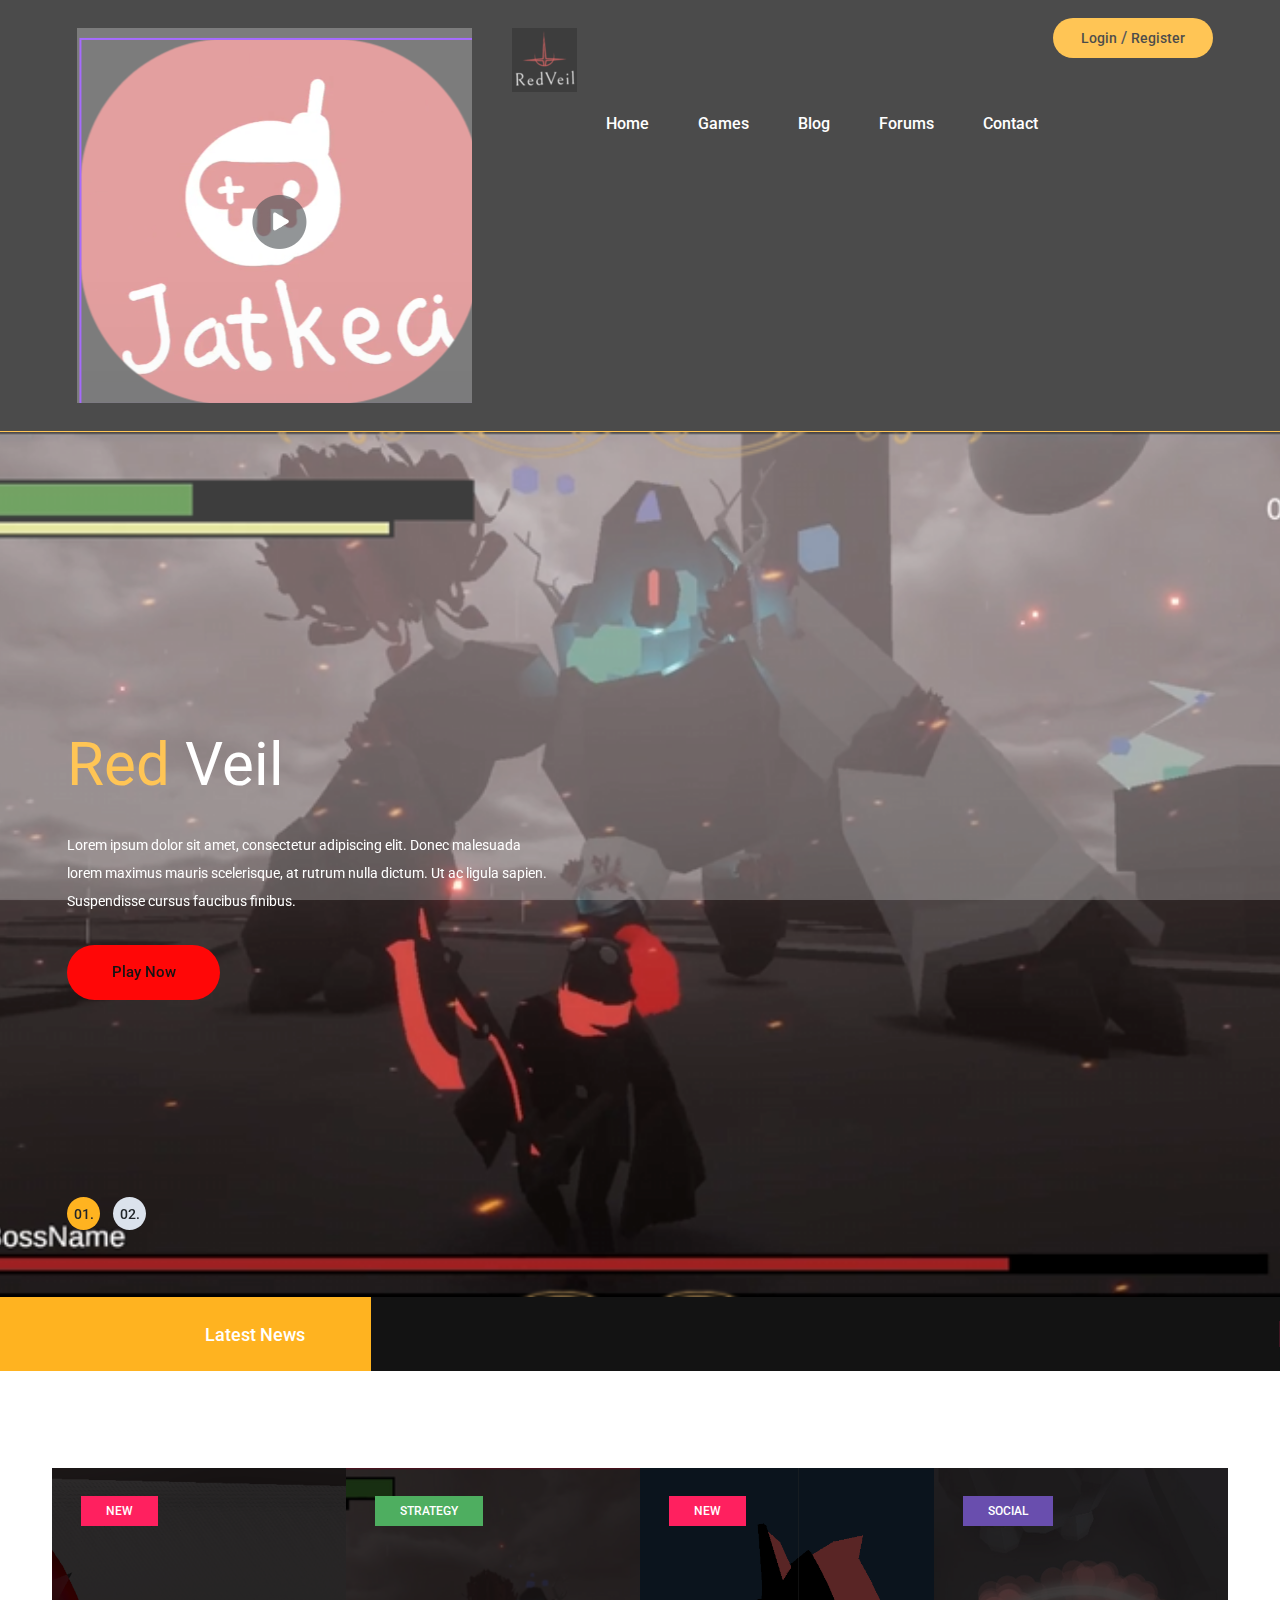
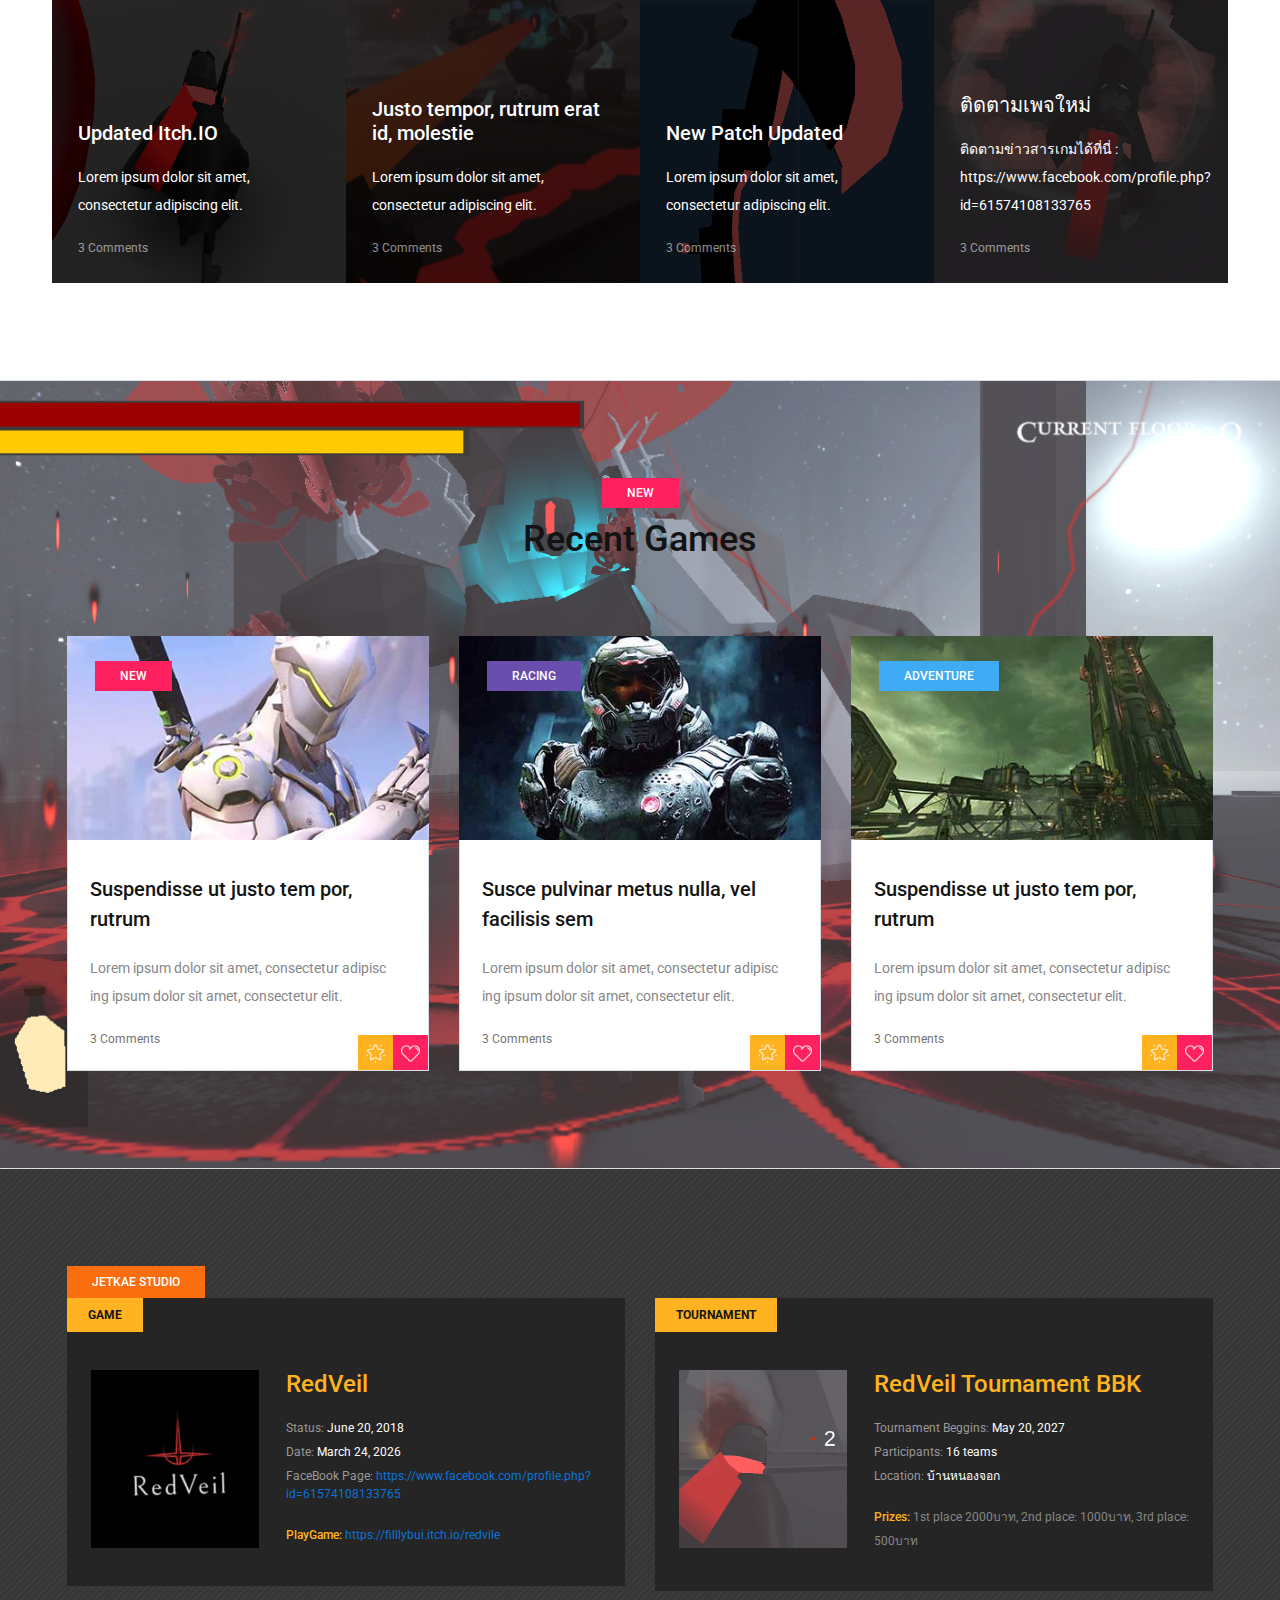
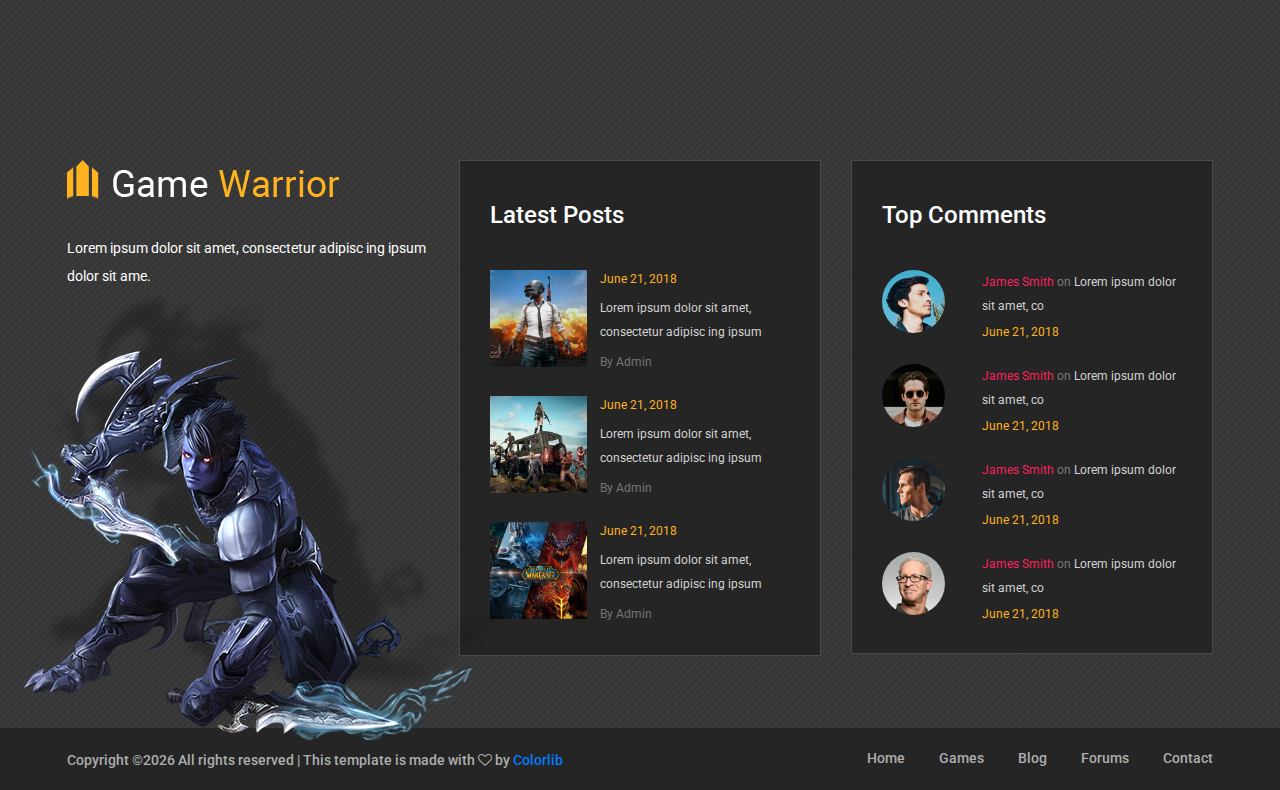
<file: Gameweb/index.html>
<!DOCTYPE html>
<html lang="zxx">
<head>
	<title>Game Warrior Template</title>
	<meta charset="UTF-8">
	<meta name="description" content="Game Warrior Template">
	<meta name="keywords" content="warrior, game, creative, html">
	<meta name="viewport" content="width=device-width, initial-scale=1.0">
	<!-- Favicon -->   
	<link rel="apple-touch-icon" sizes="180x180" href="img/apple-touch-icon.png">
	<link rel="icon" type="image/png" sizes="32x32" href="img/weblogo32.png.png">
	<link rel="icon" type="image/png" sizes="16x16" href="img/weblogo16.png">

	<!-- Google Fonts -->
	<link href="https://fonts.googleapis.com/css?family=Roboto:400,400i,500,500i,700,700i" rel="stylesheet">

	<!-- Stylesheets -->
	<link rel="stylesheet" href="css/bootstrap.min.css"/>
	<link rel="stylesheet" href="css/font-awesome.min.css"/>
	<link rel="stylesheet" href="css/owl.carousel.css"/>
	<link rel="stylesheet" href="css/style.css"/>
	<link rel="stylesheet" href="css/animate.css"/>


	<!--[if lt IE 9]>
	  <script src="https://oss.maxcdn.com/html5shiv/3.7.2/html5shiv.min.js"></script>
	  <script src="https://oss.maxcdn.com/respond/1.4.2/respond.min.js"></script>
	<![endif]-->

	<style>
		.ti-text a {
			color: #0a73dc; /* สีลิงค์เป็นสีแดง */
			text-decoration: none;
			transition: all 0.3s ease;
		}

		.ti-text a:hover {
			color: #cc0000; /* สีเข้มขึ้นเมื่อ hover */
			text-decoration: underline;
		}

		.site-logo {
			margin-right: 20px; /* ระยะห่างด้านขวา */
			padding: 10px; /* ระยะห่างรอบๆ โลโก้ */
			display: inline-block;
		}

		.site-logo:last-child {
			margin-right: 0; /* ยกเลิกระยะห่างด้านขวาของโลโก้สุดท้าย */
		}
	</style>

</head>
<body>
	<!-- Page Preloder -->
	<div id="preloder">
		<div class="loader"></div>
	</div>

	<!-- Header section -->
	<header class="header-section">
		<div class="container">
			<!-- logo -->
			<a class="site-logo" href="index.html">
				<img src="img/logo2.png" alt="">
			</a>
			<a class="site-logo" href="index.html">
				<img src="img/logo.png" alt="">
			</a>
			<div class="user-panel">
				<a href="#">Login</a>  /  <a href="#">Register</a>
			</div>
			<!-- responsive -->
			<div class="nav-switch">
				<i class="fa fa-bars"></i>
			</div>
			<!-- site menu -->
			<nav class="main-menu">
				<ul>
					<li><a href="index.html">Home</a></li>
					<li><a href="review.html">Games</a></li>
					<li><a href="categories.html">Blog</a></li>
					<li><a href="community.html">Forums</a></li>
					<li><a href="contact.html">Contact</a></li>
				</ul>
			</nav>
		</div>
	</header>
	<!-- Header section end -->


	<!-- Hero section -->
	<section class="hero-section">
		<div class="hero-slider owl-carousel">
			<div class="hs-item set-bg" data-setbg="img/slider-1.png">
				<div class="hs-text">
					<div class="container">
						<h2> <span>Red</span> Veil</h2>
						<p>Lorem ipsum dolor sit amet, consectetur adipiscing elit. Donec malesuada <br> lorem maximus mauris scelerisque, at rutrum nulla dictum. Ut ac ligula sapien. <br>Suspendisse cursus faucibus finibus.</p>
						<a href="https://filllybui.itch.io/redvile" class="site-btn">Play Now</a>

					</div>
				</div>
			</div>
			<div class="hs-item set-bg" data-setbg="img/slider-2.png">
				<div class="hs-text">
					<div class="container">
						<h2> <span>Red</span> Veil</h2>
						<p>Lorem ipsum dolor sit amet, consectetur adipiscing elit. Donec malesuada <br> lorem maximus mauris scelerisque, at rutrum nulla dictum. Ut ac ligula sapien. <br>Suspendisse cursus faucibus finibus.</p>
						<a href="https://filllybui.itch.io/redvile" class="site-btn">Play Now</a>
					</div>
				</div>
			</div>
		</div>
	</section>
	<!-- Hero section end -->


	<!-- Latest news section -->
	<div class="latest-news-section">
		<div class="ln-title">Latest News</div>
		<div class="news-ticker">
			<div class="news-ticker-contant">
				<div class="nt-item"><span class="new">new</span>Lorem ipsum dolor sit amet, consectetur adipiscing elit. </div>
				<div class="nt-item"><span class="strategy">strategy</span>Isum dolor sit amet, consectetur adipiscing elit. </div>
				<div class="nt-item"><span class="racing">racing</span>Isum dolor sit amet, consectetur adipiscing elit. </div>
			</div>
		</div>
	</div>
	<!-- Latest news section end -->


	<!-- Feature section -->
	<section class="feature-section spad">
		<div class="container">
			<div class="row">
				<div class="col-lg-3 col-md-6 p-0">
					<div class="feature-item set-bg" data-setbg="img/features/1.png">
						<span class="cata new">new</span>
						<div class="fi-content text-white">
							<h5><a href="#">Updated Itch.IO</a></h5>
							<p>Lorem ipsum dolor sit amet, consectetur adipiscing elit. </p>
							<a href="#" class="fi-comment">3 Comments</a>
						</div>
					</div>
				</div>
				<div class="col-lg-3 col-md-6 p-0">
					<div class="feature-item set-bg" data-setbg="img/features/2.png">
						<span class="cata strategy">strategy</span>
						<div class="fi-content text-white">
							<h5><a href="#">Justo tempor, rutrum erat id, molestie</a></h5>
							<p>Lorem ipsum dolor sit amet, consectetur adipiscing elit. </p>
							<a href="#" class="fi-comment">3 Comments</a>
						</div>
					</div>
				</div>
				<div class="col-lg-3 col-md-6 p-0">
					<div class="feature-item set-bg" data-setbg="img/features/3.png">
						<span class="cata new">new</span>
						<div class="fi-content text-white">
							<h5><a href="#">New Patch Updated</a></h5>
							<p>Lorem ipsum dolor sit amet, consectetur adipiscing elit. </p>
							<a href="#" class="fi-comment">3 Comments</a>
						</div>
					</div>
				</div>
				<div class="col-lg-3 col-md-6 p-0">
					<div class="feature-item set-bg" data-setbg="img/features/4.png">
						<span class="cata racing">Social</span>
						<div class="fi-content text-white">
							<h5><a href="https://www.facebook.com/profile.php?id=61574108133765">ติดตามเพจใหม่</a></h5>
							<p><a href="https://www.facebook.com/profile.php?id=61574108133765">ติดตามข่าวสารเกมได้ที่นี่ : https://www.facebook.com/profile.php?id=61574108133765</a></p>
							<a href="https://www.facebook.com/profile.php?id=61574108133765" class="fi-comment">3 Comments</a>
						</div>
					</div>
				</div>
			</div>
		</div>
	</section>
	<!-- Feature section end -->


	<!-- Recent game section  -->
	<section class="recent-game-section spad set-bg" data-setbg="img/recent-game-bg.png">
		<div class="container">
			<div class="section-title">
				<div class="cata new">new</div>
				<h2>Recent Games</h2>
			</div>
			<div class="row">
				<div class="col-lg-4 col-md-6">
					<div class="recent-game-item">
						<div class="rgi-thumb set-bg" data-setbg="img/recent-game/1.jpg">
							<div class="cata new">new</div>
						</div>
						<div class="rgi-content">
							<h5>Suspendisse ut justo tem por, rutrum</h5>
							<p>Lorem ipsum dolor sit amet, consectetur adipisc ing ipsum dolor sit amet, consectetur elit. </p>
							<a href="#" class="comment">3 Comments</a>
							<div class="rgi-extra">
								<div class="rgi-star"><img src="img/icons/star.png" alt=""></div>
								<div class="rgi-heart"><img src="img/icons/heart.png" alt=""></div>
							</div>
						</div>
					</div>	
				</div>
				<div class="col-lg-4 col-md-6">
					<div class="recent-game-item">
						<div class="rgi-thumb set-bg" data-setbg="img/recent-game/2.jpg">
							<div class="cata racing">racing</div>
						</div>
						<div class="rgi-content">
							<h5>Susce pulvinar metus nulla, vel  facilisis sem </h5>
							<p>Lorem ipsum dolor sit amet, consectetur adipisc ing ipsum dolor sit amet, consectetur elit. </p>
							<a href="#" class="comment">3 Comments</a>
							<div class="rgi-extra">
								<div class="rgi-star"><img src="img/icons/star.png" alt=""></div>
								<div class="rgi-heart"><img src="img/icons/heart.png" alt=""></div>
							</div>
						</div>
					</div>	
				</div>
				<div class="col-lg-4 col-md-6">
					<div class="recent-game-item">
						<div class="rgi-thumb set-bg" data-setbg="img/recent-game/3.jpg">
							<div class="cata adventure">Adventure</div>
						</div>
						<div class="rgi-content">
							<h5>Suspendisse ut justo tem por, rutrum</h5>
							<p>Lorem ipsum dolor sit amet, consectetur adipisc ing ipsum dolor sit amet, consectetur elit. </p>
							<a href="#" class="comment">3 Comments</a>
							<div class="rgi-extra">
								<div class="rgi-star"><img src="img/icons/star.png" alt=""></div>
								<div class="rgi-heart"><img src="img/icons/heart.png" alt=""></div>
							</div>
						</div>
					</div>	
				</div>
			</div>
		</div>
	</section>
	<!-- Recent game section end -->


	<!-- Tournaments section -->
	<section class="tournaments-section spad">
		<div class="container">
			<div class="tournament-title">JetKae Studio</div>
			<div class="row">
				<div class="col-md-6">
					<div class="tournament-item mb-4 mb-lg-0">
						<div class="ti-notic">Game</div>
						<div class="ti-content">
							<div class="ti-thumb set-bg" data-setbg="img/tournament/1.png"></div>
							<div class="ti-text">
								<h4>RedVeil</h4>
								<ul>
									<li><span>Status:</span> June 20, 2018</li>
									<li><span>Date:</span> March 24, 2026</li>
									
									<li><span>FaceBook Page:</span> <a href="https://www.facebook.com/profile.php?id=61574108133765" target="_blank">https://www.facebook.com/profile.php?id=61574108133765</a></li>
								</ul>
								<p><span>PlayGame:</span> <a href="https://filllybui.itch.io/redvile" target="_blank">https://filllybui.itch.io/redvile</a></p>
							</div>
						</div>
					</div>
				</div>
				<div class="col-md-6">
					<div class="tournament-item">
						<div class="ti-notic">Tournament</div>
						<div class="ti-content">
							<div class="ti-thumb set-bg" data-setbg="img/tournament/2.png"></div>
							<div class="ti-text">
								<h4>RedVeil Tournament BBK</h4>
								<ul>
									<li><span>Tournament Beggins:</span> May 20, 2027</li>
									<li><span>Participants:</span> 16 teams</li>
									<li><span>Location:</span> บ้านหนองจอก</li>
								</ul>
								<p><span>Prizes:</span> 1st place 2000บาท, 2nd place: 1000บาท, 3rd place: 500บาท</p>
							</div>
						</div>
					</div>
				</div>
			</div>
		</div>
	</section>
	<!-- Tournaments section bg -->

		<!-- Footer top section -->
	<section class="footer-top-section">
		<div class="container">
			<div class="footer-top-bg">
				<img src="img/footer-top-bg.png" alt="">
			</div>
			<div class="row">
				<div class="col-lg-4">
					<div class="footer-logo text-white">
						<img src="img/footer-logo.png" alt="">
						<p>Lorem ipsum dolor sit amet, consectetur adipisc ing ipsum dolor sit ame.</p>
					</div>
				</div>
				<div class="col-lg-4 col-md-6">
					<div class="footer-widget mb-5 mb-md-0">
						<h4 class="fw-title">Latest Posts</h4>
						<div class="latest-blog">
							<div class="lb-item">
								<div class="lb-thumb set-bg" data-setbg="img/latest-blog/1.jpg"></div>
								<div class="lb-content">
									<div class="lb-date">June 21, 2018</div>
									<p>Lorem ipsum dolor sit amet, consectetur adipisc ing ipsum </p>
									<a href="#" class="lb-author">By Admin</a>
								</div>
							</div>
							<div class="lb-item">
								<div class="lb-thumb set-bg" data-setbg="img/latest-blog/2.jpg"></div>
								<div class="lb-content">
									<div class="lb-date">June 21, 2018</div>
									<p>Lorem ipsum dolor sit amet, consectetur adipisc ing ipsum </p>
									<a href="#" class="lb-author">By Admin</a>
								</div>
							</div>
							<div class="lb-item">
								<div class="lb-thumb set-bg" data-setbg="img/latest-blog/3.jpg"></div>
								<div class="lb-content">
									<div class="lb-date">June 21, 2018</div>
									<p>Lorem ipsum dolor sit amet, consectetur adipisc ing ipsum </p>
									<a href="#" class="lb-author">By Admin</a>
								</div>
							</div>
						</div>
					</div>
				</div>
				<div class="col-lg-4 col-md-6">
					<div class="footer-widget">
						<h4 class="fw-title">Top Comments</h4>
						<div class="top-comment">
							<div class="tc-item">
								<div class="tc-thumb set-bg" data-setbg="img/authors/1.jpg"></div>
								<div class="tc-content">
									<p><a href="#">James Smith</a> <span>on</span>  Lorem ipsum dolor sit amet, co</p>
									<div class="tc-date">June 21, 2018</div>
								</div>
							</div>
							<div class="tc-item">
								<div class="tc-thumb set-bg" data-setbg="img/authors/2.jpg"></div>
								<div class="tc-content">
									<p><a href="#">James Smith</a> <span>on</span>  Lorem ipsum dolor sit amet, co</p>
									<div class="tc-date">June 21, 2018</div>
								</div>
							</div>
							<div class="tc-item">
								<div class="tc-thumb set-bg" data-setbg="img/authors/3.jpg"></div>
								<div class="tc-content">
									<p><a href="#">James Smith</a> <span>on</span>  Lorem ipsum dolor sit amet, co</p>
									<div class="tc-date">June 21, 2018</div>
								</div>
							</div>
							<div class="tc-item">
								<div class="tc-thumb set-bg" data-setbg="img/authors/4.jpg"></div>
								<div class="tc-content">
									<p><a href="#">James Smith</a> <span>on</span>  Lorem ipsum dolor sit amet, co</p>
									<div class="tc-date">June 21, 2018</div>
								</div>
							</div>
						</div>
					</div>
				</div>
			</div>
		</div>
	</section>
	<!-- Footer top section end -->

	
	<!-- Footer section -->
	<footer class="footer-section">
		<div class="container">
			<ul class="footer-menu">
				<li><a href="index.html">Home</a></li>
				<li><a href="review.html">Games</a></li>
				<li><a href="categories.html">Blog</a></li>
				<li><a href="community.html">Forums</a></li>
				<li><a href="contact.html">Contact</a></li>
			</ul>
			<p class="copyright"><!-- Link back to Colorlib can't be removed. Template is licensed under CC BY 3.0. -->
Copyright &copy;<script>document.write(new Date().getFullYear());</script> All rights reserved | This template is made with <i class="fa fa-heart-o" aria-hidden="true"></i> by <a href="https://colorlib.com" target="_blank">Colorlib</a>
<!-- Link back to Colorlib can't be removed. Template is licensed under CC BY 3.0. -->
</p>
		</div>
	</footer>
	<!-- Footer section end -->


	<!--====== Javascripts & Jquery ======-->
	<script src="js/jquery-3.2.1.min.js"></script>
	<script src="js/bootstrap.min.js"></script>
	<script src="js/owl.carousel.min.js"></script>
	<script src="js/jquery.marquee.min.js"></script>
	<script src="js/main.js"></script>
    </body>
</html>
</file>
<file: Gameweb/css/style.css>
/* =================================
------------------------------------
  Game Warrior Template
  Version: 1.0
 ------------------------------------ 
 ====================================*/

/*---------------------------*/
/* Template default CSS
/*---------------------------*/

html,
body {
	height: 100%;
	font-family: 'Roboto', sans-serif;
	-webkit-font-smoothing: antialiased;
	font-smoothing: antialiased;
}

h1,
h2,
h3,
h4,
h5,
h6 {
	margin: 0;
	font-weight: 500;
	color: #131313;
}

h1 {
	font-size: 70px;
}

h2 {
	font-size: 36px;
}

h3 {
	font-size: 30px;
}

h4 {
	font-size: 24px;
}

h5 {
	font-size: 20px;
}

h6 {
	font-size: 16px;
}

p {
	font-size: 14px;
	color: #878787;
	line-height: 2;
}

img {
	max-width: 100%;
}

input:focus,
select:focus,
button:focus,
textarea:focus {
	outline: none;
}

a:hover,
a:focus {
	text-decoration: none;
	outline: none;
}

ul,
ol {
	padding: 0;
	margin: 0;
}

/*---------------------
  Helper CSS
-----------------------*/

.section-title {
	text-align: center;
	margin-bottom: 75px;
}

.section-title h2 {
	padding-top: 10px;
	font-size: 36px;
}

.set-bg {
	background-repeat: no-repeat;
	background-size: cover;
	background-position: top center;
}

.spad {
	padding-top: 97px;
	padding-bottom: 97px;
}

.text-white h1,
.text-white h2,
.text-white h3,
.text-white h4,
.text-white h5,
.text-white h6,
.text-white p,
.text-white span,
.text-white li,
.text-white a {
	color: #fff;
}

.rating i {
	color: #fbb710;
}

.rating .is-fade {
	color: #e0e3e4;
}

/*---------------------
  Commom elements
-----------------------*/

/* buttons */
.site-btn {
	display: inline-block;
	text-align: center;
	font-size: 15px;
	color: #131313;
	padding: 16px 30px;
	min-width: 153px;
	border-radius: 50px;
	font-weight: 500;
	border: none;
	background: #ff0707;
	cursor: pointer;
}

.site-btn.btn-sm {
	padding: 10px 30px;
	min-width: 163px;
}

.site-btn:hover {
	background-color: #ffffff;
	color: #ff0000;
	border: 2px solid #ff0000;
	
}

.cata {
	display: inline-block;
	text-transform: uppercase;
	font-size: 12px;
	font-weight: 500;
	color: #fff;
	padding: 6px 25px;
}

.cata.new {
	background: #ff205f;
}

.cata.strategy {
	background: #4eae60;
}

.cata.racing {
	background: #694eae;
}

.cata.adventure {
	background: #40abf5;
}

/* Preloder */
#preloder {
	position: fixed;
	width: 100%;
	height: 100%;
	top: 0;
	left: 0;
	z-index: 999999;
	background: #fff;
}

.loader {
	width: 40px;
	height: 40px;
	position: absolute;
	top: 50%;
	left: 50%;
	margin-top: -13px;
	margin-left: -13px;
	border-radius: 60px;
	animation: loader 0.8s linear infinite;
	-webkit-animation: loader 0.8s linear infinite;
}

@keyframes loader {
	0% {
		-webkit-transform: rotate(0deg);
		transform: rotate(0deg);
		border: 4px solid #f44336;
		border-left-color: transparent;
	}
	50% {
		-webkit-transform: rotate(180deg);
		transform: rotate(180deg);
		border: 4px solid #673ab7;
		border-left-color: transparent;
	}
	100% {
		-webkit-transform: rotate(360deg);
		transform: rotate(360deg);
		border: 4px solid #f44336;
		border-left-color: transparent;
	}
}

@-webkit-keyframes loader {
	0% {
		-webkit-transform: rotate(0deg);
		border: 4px solid #f44336;
		border-left-color: transparent;
	}
	50% {
		-webkit-transform: rotate(180deg);
		border: 4px solid #673ab7;
		border-left-color: transparent;
	}
	100% {
		-webkit-transform: rotate(360deg);
		border: 4px solid #f44336;
		border-left-color: transparent;
	}
}

/*------------------
  Header section
---------------------*/

.header-section {
	background: #131313;
	clear: both;
	overflow: hidden;
	padding: 18px 0;
	border-bottom: 1px solid #ffb320;
}

.site-logo {
	display: inline-block;
	float: left;
	padding-top: 6px;
}

.user-panel {
	float: right;
	font-weight: 500;
	background: #ffb320;
	padding: 8px 28px;
	border-radius: 30px;
}

.user-panel a {
	font-size: 14px;
	color: #131313;
}

.main-menu {
	float: right;
	margin-right: 170px;
}

.main-menu ul {
	list-style: none;
}

.main-menu ul li {
	display: inline;
}

.main-menu ul li a {
	display: inline-block;
	font-size: 16px;
	color: #fff;
	margin-left: 35px;
	font-weight: 500;
	padding: 10px 5px;
}

.main-menu ul li a:hover {
	color: #ffb320;
}

.header-btn {
	float: right;
	margin-right: 0;
}

.nav-switch {
	display: none;
}

/*------------------
  Hero Section
---------------------*/

.hero-slider .hs-item {
	height: 865px;
	display: table;
	width: 100%;
}

.hero-slider .hs-text {
	display: table-cell;
	vertical-align: middle;
}

.hero-slider .hs-text h2 {
	color: #fff;
	font-weight: 400;
	font-size: 60px;
	margin-bottom: 30px;
	position: relative;
	top: -80px;
	opacity: 0;
}

.hero-slider .hs-text h2 span {
	color: #ffb320;
}

.hero-slider .hs-text p {
	color: #fff;
	margin-bottom: 30px;
	position: relative;
	position: relative;
	top: -90px;
	opacity: 0;
}

.hero-slider .hs-text .site-btn {
	position: relative;
	top: -100px;
	opacity: 0;
}

.hero-slider .owl-item.active .hs-item h2,
.hero-slider .owl-item.active .hs-item p,
.hero-slider .owl-item.active .hs-item .site-btn {
	top: 0;
	opacity: 1;
}

.hero-slider .owl-item.active .hs-item h2 {
	-webkit-transition: all 0.5s ease 1s;
	-o-transition: all 0.5s ease 1s;
	transition: all 0.5s ease 1s;
}

.hero-slider .owl-item.active .hs-item p {
	-webkit-transition: all 0.5s ease 0.8s;
	-o-transition: all 0.5s ease 0.8s;
	transition: all 0.5s ease 0.8s;
}

.hero-slider .owl-item.active .hs-item .site-btn {
	-webkit-transition: all 0.5s ease 0.6s;
	-o-transition: all 0.5s ease 0.6s;
	transition: all 0.5s ease 0.6s;
}

.hero-slider .owl-dots {
	position: relative;
	max-width: 1146px;
	margin: -33px auto 0;
	top: -67px;
	z-index: 5;
}

.hero-slider .owl-dots .owl-dot {
	display: inline-block;
	margin-right: 13px;
	width: 33px;
	height: 33px;
	font-size: 14px;
	font-weight: 500;
	text-align: center;
	padding-top: 7px;
	border-radius: 40px;
	background: #dbe2ec;
}

.hero-slider .owl-dots .owl-dot.active {
	background: #ffb320;
}

/*---------------------
  Latest News section
-----------------------*/

.latest-news-section {
	overflow: hidden;
	display: block;
	clear: both;
	background: #131313;
	padding: 24px 0;
	position: relative;
}

.ln-title {
	position: absolute;
	height: 100%;
	width: 29%;
	left: 0;
	top: 0;
	text-align: right;
	padding-top: 24px;
	padding-right: 66px;
	font-size: 18px;
	font-weight: 500;
	color: #fff;
	background: #ffb320;
	z-index: 1;
}

.news-ticker {
	width: 71%;
	float: right;
	overflow: hidden;
	display: inline-block;
}

.news-ticker-contant .nt-item {
	margin-right: 35px;
	color: #fff;
	display: inline-block;
}

.news-ticker-contant .nt-item span {
	margin-right: 35px;
	display: inline-block;
	text-transform: uppercase;
	font-size: 12px;
	font-weight: 500;
	color: #fff;
	padding: 4px 20px;
}

.news-ticker-contant .nt-item span.new {
	background: #ff205f;
}

.news-ticker-contant .nt-item span.strategy {
	background: #4eae60;
}

.news-ticker-contant .nt-item span.racing {
	background: #694eae;
}

/*------------------
  Feature Section
---------------------*/

.feature-item {
	height: 415px;
	position: relative;
}

.feature-item:after {
	position: absolute;
	content: "";
	width: 100%;
	height: 100%;
	left: 0;
	top: 0;
	background: #000;
	opacity: .65;
}

.feature-item .cata {
	position: relative;
	margin-top: 28px;
	margin-left: 29px;
	z-index: 3;
}

.feature-item .fi-content {
	position: absolute;
	width: 100%;
	left: 0;
	bottom: 0;
	padding: 0 26px 24px;
	z-index: 2;
}

.feature-item .fi-content h5 {
	margin-bottom: 18px;
}

.feature-item .fi-content .fi-comment {
	font-size: 12px;
	opacity: .54;
}

/*----------------------
  Recent Game Section
------------------------*/

.recent-game-section {
	background-color: #eef2f6;
	border-top: 1px solid #d6dee7;
	border-bottom: 1px solid #d6dee7;
}

.recent-game-item .rgi-thumb {
	height: 204px;
	padding: 25px 28px;
}

.recent-game-item .rgi-content {
	padding: 34px 22px 20px;
	background: #fff;
	border: 1px solid #d6dee7;
	border-top: none;
	position: relative;
}

.recent-game-item .rgi-content h5 {
	margin-bottom: 20px;
	line-height: 1.5;
}

.recent-game-item .rgi-content .comment {
	font-size: 12px;
	color: #737373;
}

.recent-game-item .rgi-extra {
	position: absolute;
	right: 0;
	bottom: 0;
	width: 70px;
}

.recent-game-item .rgi-extra .rgi-star,
.recent-game-item .rgi-extra .rgi-heart {
	height: 35px;
	width: 35px;
	float: left;
	display: block;
	padding: 6px 8px 0;
}

.recent-game-item .rgi-extra .rgi-star {
	background: #ffb320;
}

.recent-game-item .rgi-extra .rgi-heart {
	background: #ff205f;
}

/*----------------------
  Tournaments Section
------------------------*/

.tournaments-section {
	background-image: url("../img/pattern.png");
	background-repeat: repeat;
}

.tournament-title {
	display: inline-block;
	padding: 7px 25px;
	font-size: 12px;
	font-weight: 500;
	color: #fff;
	text-transform: uppercase;
	background: #fb6e10;
}

.tournament-item {
	background: #252525;
}

.tournament-item .ti-notic {
	display: inline-block;
	padding: 8px 21px;
	font-size: 12px;
	font-weight: 700;
	color: #131313;
	text-transform: uppercase;
	background: #ffb320;
}

.tournament-item .ti-content {
	padding: 38px 24px;
	overflow: hidden;
}

.tournament-item .ti-thumb {
	width: 168px;
	height: 178px;
	float: left;
}

.tournament-item .ti-text {
	padding-left: 195px;
}

.tournament-item .ti-text h4 {
	color: #ffb320;
	margin-bottom: 20px;
}

.tournament-item .ti-text ul {
	list-style: none;
	margin-bottom: 20px;
}

.tournament-item .ti-text ul li {
	color: #fff;
	font-size: 12px;
	margin-bottom: 6px;
}

.tournament-item .ti-text ul li span {
	color: #9a9a9a;
}

.tournament-item .ti-text p {
	font-size: 12px;
	margin-bottom: 0;
}

.tournament-item .ti-text p span {
	font-weight: 500;
	color: #ffb320;
}

/*----------------------
  Review Section
------------------------*/

.review-section {
	background-position: right top;
}

.review-item .review-cover {
	position: relative;
	margin-bottom: 30px;
	height: 345px;
}

.review-item .review-cover .score {
	position: absolute;
	width: 54px;
	height: 54px;
	top: -27px;
	left: 26px;
	padding-top: 15px;
	font-size: 18px;
	font-weight: 500;
	color: #fff;
	text-align: center;
	border-radius: 50%;
	z-index: 1;
}

.review-item .review-cover .score.yellow {
	background: #ffb320;
}

.review-item .review-cover .score.purple {
	background: #694eae;
}

.review-item .review-cover .score.pink {
	background: #ff20ae;
}

.review-item .review-cover .score.green {
	background: #4eae60;
}

.review-item .review-text {
	text-align: center;
}

.review-item .review-text h5 {
	margin-bottom: 20px;
}

.review-item .review-text p {
	margin-bottom: 0;
}

.review-item .rating {
	margin-bottom: 20px;
}

.review-item .rating i {
	font-size: 12px;
}

/*----------------------
  Footer top Section
------------------------*/

.footer-top-section {
	background-image: url("../img/pattern.png");
	background-repeat: repeat;
	padding: 72px 0;
}

.footer-top-section .container {
	position: relative;
}

.footer-top-bg {
	position: absolute;
	left: -30px;
	bottom: -85px;
	z-index: 2;
}

.footer-logo img {
	margin-bottom: 35px;
}

.footer-widget {
	padding: 40px 30px 7px;
	background: #252525;
	border: 1px solid #4a4a4a;
}

.footer-widget .fw-title {
	color: #fff;
	margin-bottom: 40px;
}

.latest-blog .lb-item {
	margin-bottom: 23px;
	overflow: hidden;
}

.latest-blog .lb-item .lb-thumb {
	width: 97px;
	height: 97px;
	float: left;
}

.latest-blog .lb-item .lb-content {
	padding-left: 110px;
}

.latest-blog .lb-item .lb-content .lb-date {
	font-size: 12px;
	color: #ffb320;
	margin-bottom: 8px;
}

.latest-blog .lb-item .lb-content p {
	font-size: 12px;
	margin-bottom: 5px;
	color: #d3d3d3;
}

.latest-blog .lb-item .lb-content .lb-author {
	font-size: 12px;
	color: #d3d3d3;
	opacity: 0.45;
}

.top-comment {
	overflow: hidden;
}

.top-comment .tc-item {
	margin-bottom: 23px;
	overflow: hidden;
}

.top-comment .tc-item .tc-thumb {
	width: 63px;
	height: 63px;
	border-radius: 50%;
	float: left;
}

.top-comment .tc-item .tc-content {
	padding-left: 100px;
}

.top-comment .tc-item .tc-content p {
	font-size: 12px;
	color: #d3d3d3;
	margin-bottom: 5px;
}

.top-comment .tc-item .tc-content p a {
	color: #ff205f;
}

.top-comment .tc-item .tc-content p span {
	color: #7a7a7a;
}

.top-comment .tc-item .tc-content .tc-date {
	font-size: 12px;
	color: #ffb320;
}

/*----------------------
  Footer Section
------------------------*/

.footer-section {
	padding: 18px 0 16px;
	overflow: hidden;
	background: #252525;
}

.footer-menu {
	list-style: none;
	float: right;
}

.footer-menu li {
	display: inline;
}

.footer-menu li a {
	display: inline-block;
	font-size: 14px;
	font-weight: 500;
	color: #aeaeae;
	margin-left: 30px;
}

.copyright {
	float: left;
	margin-bottom: 0;
	font-weight: 500;
	color: #aeaeae;
}

/*------------------
  Other Pages
--------------------
====================*/

.page-info-section {
	height: 499px;
	position: relative;
}

.page-info-section .pi-content {
	position: absolute;
	width: 100%;
	bottom: 65px;
	left: 0;
	z-index: 2;
}

.page-info-section .pi-content h2 {
	font-size: 60px;
	margin-bottom: 25px;
	font-weight: 400;
}

.site-pagination {
	padding-top: 50px;
}

.site-pagination a,
.site-pagination span {
	width: 33px;
	height: 33px;
	font-size: 14px;
	font-weight: 500;
	padding-top: 7px;
	text-align: center;
	display: inline-block;
	border-radius: 50%;
	color: #131313;
	margin-right: 10px;
}

.site-pagination .active {
	background: #ffb320;
}

.site-pagination.sp-style-2 a,
.site-pagination.sp-style-2 span {
	background: #e5e5e5;
}

.site-pagination.sp-style-2 .active {
	background: #ffb320;
}

.widget-item {
	margin-bottom: 73px;
}

.widget-item:last-child {
	margin-bottom: 0;
}

.widget-item .widget-title {
	margin-bottom: 40px;
}

.widget-item .latest-blog .lb-item .lb-content p,
.widget-item .top-comment .tc-item .tc-content p {
	color: #131313;
}

.widget-item .latest-blog .lb-item .lb-content .lb-author {
	color: #737373;
}

.widget-item .top-comment .tc-item .tc-content {
	padding-right: 20px;
}

.widget-item .review-item {
	background: #eff2f5;
}

.widget-item .review-item .review-text {
	padding: 0 35px 20px;
}

.search-widget {
	position: relative;
}

.search-widget input {
	width: 100%;
	height: 41px;
	border: 1px solid #d6dee7;
	padding-left: 22px;
	padding-right: 45px;
	font-size: 12px;
}

.search-widget button {
	position: absolute;
	right: 0;
	top: 0;
	height: 100%;
	background: none;
	border: none;
	padding-right: 15px;
	color: #878787;
	cursor: pointer;
}

/*-----------------
  Categories page
--------------------*/

.recent-game-page .recent-game-item {
	margin-bottom: 42px;
}

/*-----------------
  Single blog page
--------------------*/

.single-blog-page .blog-thumb {
	height: 424px;
	padding-top: 24px;
	padding-left: 29px;
	margin-bottom: 40px;
	position: relative;
}

.single-blog-page .blog-thumb .rgi-extra {
	position: absolute;
	right: 0;
	bottom: 0;
	width: 70px;
}

.single-blog-page .blog-thumb .rgi-extra .rgi-star,
.single-blog-page .blog-thumb .rgi-extra .rgi-heart {
	height: 35px;
	width: 35px;
	float: left;
	display: block;
	padding: 6px 8px 0;
}

.single-blog-page .blog-thumb .rgi-extra .rgi-star {
	background: #ffb320;
}

.single-blog-page .blog-thumb .rgi-extra .rgi-heart {
	background: #ff205f;
}

.single-blog-page .blog-content h3 {
	margin-bottom: 10px;
}

.single-blog-page .blog-content .meta-comment {
	display: block;
	font-size: 12px;
	color: #737373;
	margin-bottom: 25px;
}

.single-blog-page .blog-content p {
	margin-bottom: 25px;
}

.comment-warp {
	padding-top: 50px;
}

.comment-title {
	margin-bottom: 45px;
}

.comment-list {
	list-style: none;
}

.comment-list li {
	margin-bottom: 40px;
	overflow: hidden;
}

.comment-list .comment .comment-avator {
	width: 63px;
	height: 63px;
	border-radius: 50%;
	float: left;
}

.comment-list .comment .comment-content {
	padding-left: 100px;
}

.comment-list .comment .comment-content h5 {
	font-size: 12px;
	color: #131313;
	font-weight: 400;
	margin-bottom: 10px;
}

.comment-list .comment .comment-content h5 span {
	color: #ffb320;
	padding-left: 18px;
}

.comment-list .comment .comment-content p {
	font-size: 12px;
	margin-bottom: 5px;
}

.comment-list .comment .comment-content .reply {
	font-size: 12px;
	color: #ff1d55;
}

.comment-form-warp {
	padding-top: 30px;
}

.comment-form input[type=text],
.comment-form input[type=email],
.comment-form textarea {
	width: 100%;
	height: 41px;
	border: 1px solid #d6dee7;
	padding-left: 22px;
	padding-right: 45px;
	font-size: 12px;
	margin-bottom: 24px;
}

.comment-form textarea {
	height: 243px;
	padding-top: 15px;
	padding-bottom: 15px;
	margin-bottom: 38px;
}

/*-----------------
  Review page
--------------------*/

.review-page .review-item {
	margin-bottom: 63px;
}

.review-page .review-item .review-text h4 {
	margin-bottom: 10px;
}

.review-dark .review-item .review-text p {
	color: #b5b5b5;
}

.review-section.review-dark {
	background-position: center top;
}

/*-----------------
  Community page
--------------------*/

.community-page .site-pagination {
	padding-top: 62px;
}

.community-warp {
	max-width: 1367px;
	margin: 0 auto;
	background: rgba(0, 0, 0, 0.28);
}

.community-post-list {
	list-style: none;
}

.community-post-list li {
	padding: 33px 55px 65px;
	margin-bottom: 21px;
	overflow: hidden;
	border: 1px solid #878787;
	background: #1f2225;
}

.community-post-list .community-post .author-avator {
	width: 63px;
	height: 63px;
	border-radius: 50%;
	float: left;
}

.community-post-list .community-post .post-content {
	padding-left: 100px;
}

.community-post-list .community-post .post-content h5 {
	font-size: 16px;
	color: #ff205f;
	font-weight: 400;
	margin-bottom: 10px;
}

.community-post-list .community-post .post-content h5 span {
	color: #7a7a7a;
	padding-left: 18px;
}

.community-post-list .community-post .post-content p {
	color: #fff;
	margin-bottom: 5px;
}

.community-post-list .community-post .post-content .post-date {
	font-size: 12px;
	color: #ffb320;
	margin-bottom: 18px;
}

.community-post-list .attachment-file {
	padding-top: 60px;
	max-width: 435px;
}

.community-top-title {
	margin-bottom: 50px;
}

.community-filter {
	margin-bottom: 80px;
}

.community-filter label {
	font-size: 18px;
	color: #1f2225;
	font-weight: 500;
	padding-right: 10px;
}

.community-filter select {
	width: 201px;
	height: 42px;
	font-size: 14px;
	padding: 0 18px;
	color: #1f2225;
	font-weight: 500;
}

/*-----------------
  Contact page
--------------------*/

.map {
	height: 515px;
	background: #ddd;
	margin-bottom: 90px;
}

.contact-info-list {
	padding-top: 55px;
	padding-bottom: 20px;
	list-style: none;
}

.contact-info-list li {
	margin-bottom: 30px;
}

.contact-info-list .cf-left {
	width: 95px;
	float: left;
	font-size: 16px;
	font-weight: 700;
	color: #ffb320;
}

.contact-info-list .cf-right {
	color: #878787;
	font-size: 15px;
	padding-left: 100px;
}

.social-links a {
	color: #474747;
	font-size: 16px;
	margin-left: 10px;
	margin-right: 20px;
}

/*------------------
  Responsive
---------------------*/

@media (min-width: 1200px) {
	.container {
		max-width: 1176px;
	}
}

/* Medium screen : 992px. */

@media only screen and (min-width: 992px) and (max-width: 1199px) {
	.main-menu {
		margin-right: 90px;
	}
	.hero-slider .owl-dots {
		max-width: 930px;
	}
	.review-section {
		background-position: right 10% top;
	}
	.review-item .review-cover {
		height: 280px;
	}
	.latest-blog .lb-item .lb-thumb {
		width: 55px;
		height: 55px;
	}
	.latest-blog .lb-item .lb-content {
		padding-left: 67px;
	}
	.top-comment .tc-item .tc-content {
		padding-left: 95px;
	}
	.footer-top-bg {
		max-width: 370px;
	}
	.page-info-section .pi-content h2 {
		font-size: 50px;
	}
}

/* Tablet :768px. */

@media only screen and (min-width: 768px) and (max-width: 991px) {
	.site-logo {
		max-width: 130px;
	}
	.main-menu {
		margin-right: 25px;
	}
	.main-menu ul li a {
		margin-left: 15px;
	}
	.user-panel {
		padding: 8px 15px;
	}
	.hero-slider .hs-text h2 {
		font-size: 50px;
	}
	.hero-slider .owl-dots {
		max-width: 690px;
	}
	.recent-game-item {
		margin-bottom: 42px;
	}
	.tournament-item .ti-thumb {
		width: 100%;
		height: 230px;
		float: none;
	}
	.tournament-item .ti-text {
		padding-left: 0;
		padding-top: 20px;
	}
	.review-section {
		background-position: left top;
	}
	.review-item {
		margin-bottom: 63px;
	}
	.footer-logo {
		margin-bottom: 50px;
	}
	.latest-blog .lb-item .lb-thumb {
		width: 80px;
		height: 80px;
	}
	.latest-blog .lb-item .lb-content {
		padding-left: 95px;
	}
	.footer-top-bg {
		display: none;
	}
}

/* Large Mobile :480px. */

@media only screen and (max-width: 767px) {
	.header-section {
		overflow: visible;
		padding: 23px 0;
	}
	.header-section .container {
		position: relative;
	}
	.site-logo {
		float: none;
		padding-top: 0;
	}
	.main-menu {
		display: none;
		position: absolute;
		top: calc(100% + 24px);
		left: 0;
		width: 100%;
		background: #ffffff;
		z-index: 999;
	}
	.main-menu ul li {
		display: block;
		border-bottom: 1px solid #ececec;
	}
	.main-menu ul li a {
		margin-left: 0;
		color: #131313;
		padding: 13px 26px;
	}
	.nav-switch {
		color: #fff;
		display: block;
		float: right;
		cursor: pointer;
		font-size: 25px;
	}
	.user-panel {
		display: none;
	}
	.hero-slider .hs-item {
		height: 700px;
	}
	.hero-slider .hs-text h2 {
		font-size: 36px;
	}
	.hero-slider .owl-dots {
		max-width: 510px;
	}
	.ln-title {
		padding-right: 30px;
	}
	.feature-item {
		margin-bottom: 30px;
	}
	.recent-game-item {
		margin-bottom: 42px;
	}
	.review-section {
		background-position: left top;
	}
	.review-item {
		margin-bottom: 63px;
	}
	.footer-logo {
		margin-bottom: 50px;
	}
	.footer-top-bg {
		display: none;
	}
	.footer-section {
		padding: 30px 0 20px;
		text-align: center;
	}
	.footer-menu li:first-child a {
		margin-left: 0;
	}
	.footer-menu,
	.copyright {
		float: none;
	}
	.copyright {
		padding-top: 15px;
	}
	.community-post-list li {
		padding: 30px 25px 30px;
	}
	.page-info-section .pi-content h2 {
		font-size: 50px;
	}
}

/* Medium Mobile :480px. */

@media only screen and (max-width: 576px) {
	.hero-slider .owl-dots {
		padding: 0 15px;
	}
	.feature-section {
		padding-left: 15px;
		padding-right: 15px;
	}
	.community-post-list .community-post .author-avator {
		float: none;
	}
	.community-post-list .community-post .post-content {
		padding-left: 0;
		padding-top: 30px;
	}
}

/* Small Mobile :320px. */

@media only screen and (max-width: 479px) {
	.hero-slider .hs-item {
		height: auto;
		padding: 150px 0;
	}
	.ln-title {
		display: none;
	}
	.news-ticker {
		width: 100%;
	}
	.tournament-item .ti-thumb {
		width: 100%;
		height: 230px;
		float: none;
	}
	.tournament-item .ti-text {
		padding-left: 0;
		padding-top: 20px;
	}
	.latest-blog .lb-item .lb-thumb {
		width: 55px;
		height: 55px;
	}
	.latest-blog .lb-item .lb-content {
		padding-left: 67px;
	}
	.top-comment .tc-item .tc-content {
		padding-left: 85px;
	}
	.site-btn {
		padding: 11px 30px;
		min-width: 145px;
	}
	.comment-list .comment .comment-avator {
		float: none;
	}
	.comment-list .comment .comment-content {
		padding-left: 0;
		padding-top: 20px;
	}
	.footer-widget {
		padding: 40px 15px 7px;
	}
	.page-info-section .pi-content h2 {
		font-size: 40px;
	}
}
</file>
